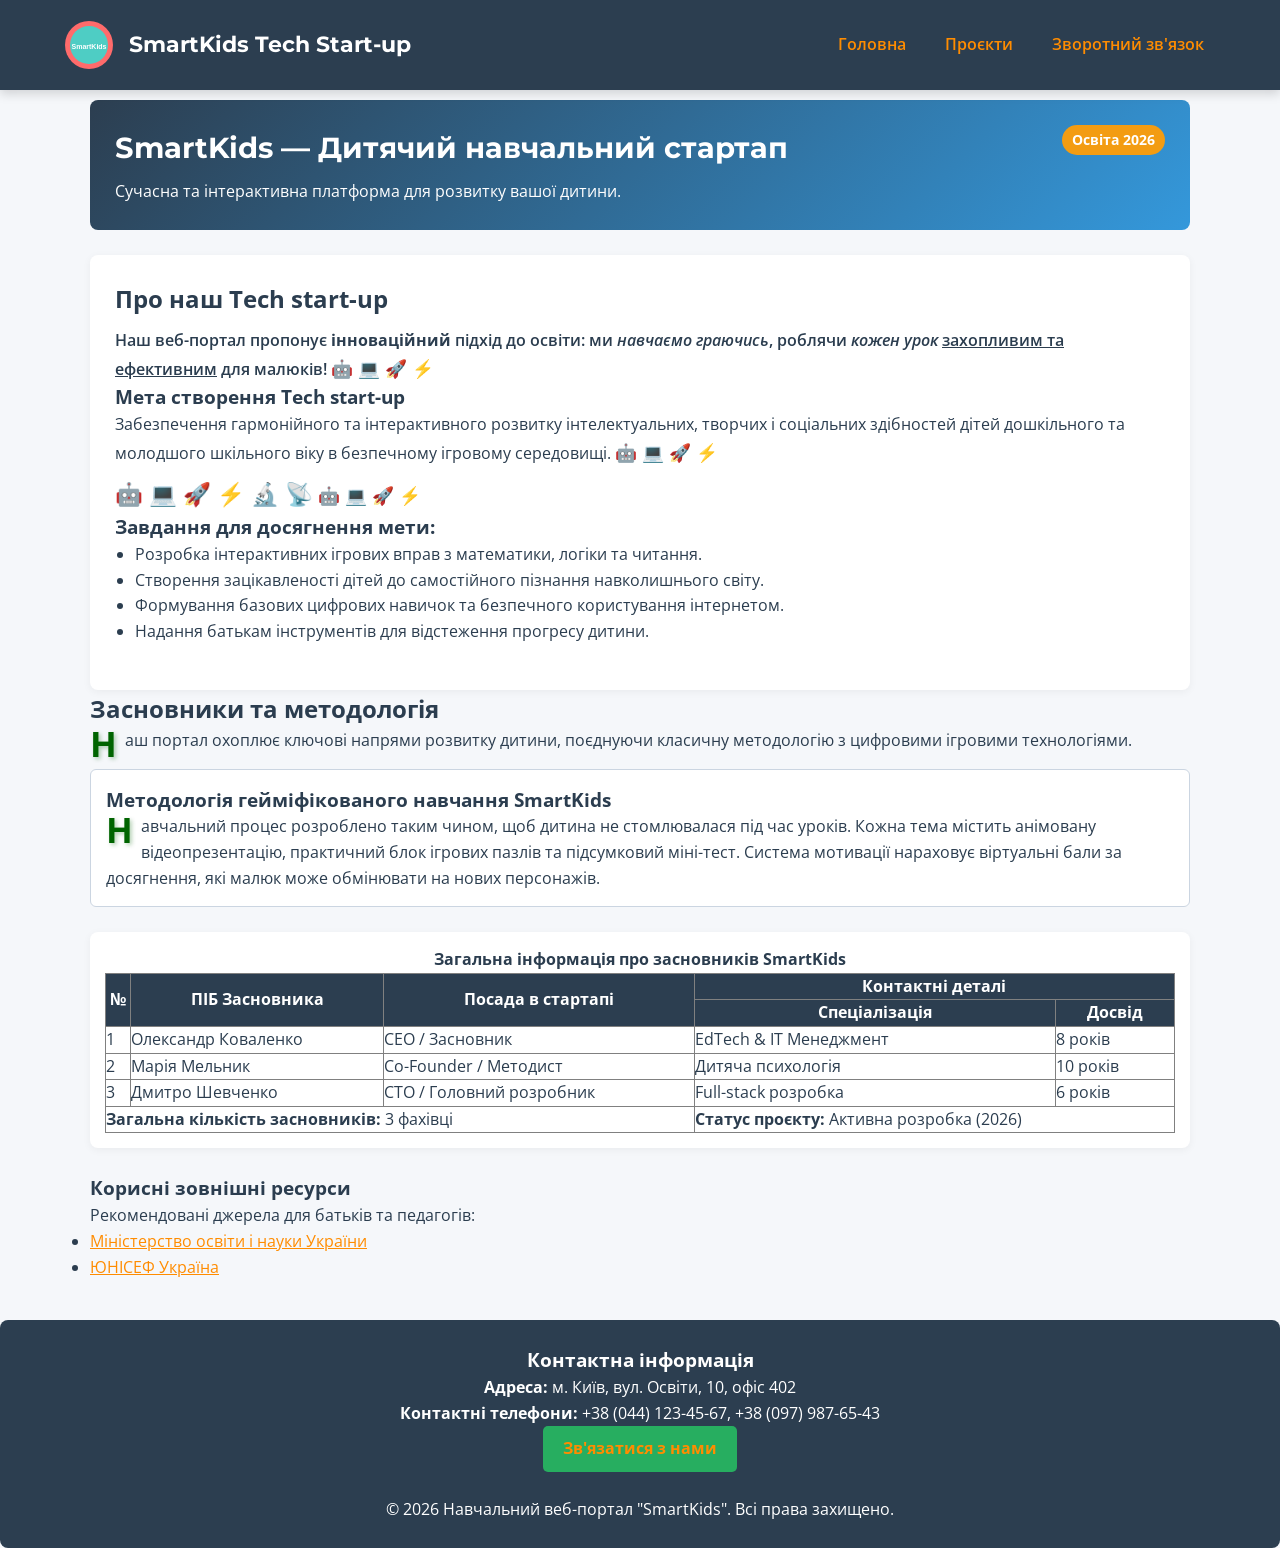
<file: index.html>
<!DOCTYPE html>
<html lang="uk">

<head>
    <meta charset="UTF-8">
    <meta name="viewport" content="width=device-width, initial-scale=1.0">
    <title>SmartKids — Навчальний веб-портал для дітей</title>

    <!-- Підключення зовнішньої таблиці стилів -->
    <link rel="stylesheet" href="style.css">

    <!-- Внутрішня таблиця стилів -->
    <style>
        .hero-banner {
            background: linear-gradient(135deg, #2c3e50, #3498db);
            color: white;
            padding: 25px;
            border-radius: 8px;
            margin-bottom: 25px;
        }

        .hero-banner h1 {
            font-family: var(--font-heading);
            font-size: 1.8rem;
            margin-bottom: 8px;
        }

        .emoji-block {
            font-size: 1.4rem;
            margin-top: 10px;
        }
    </style>
</head>

<body>

    <!-- Шапка із абсолютним позиціонуванням (0 відступ зверху) -->
    <header id="main-header">
        <div class="logo-container">
            <img src="data:image/svg+xml;utf8,<svg xmlns='http://www.w3.org/2000/svg' viewBox='0 0 100 100' width='80' height='80'><circle cx='50' cy='50' r='48' fill='%23FF6B6B'/><circle cx='50' cy='50' r='38' fill='%234ECDC4'/><text x='50' y='58' font-family='Arial' font-size='14' font-weight='bold' fill='%23FFFFFF' text-anchor='middle'>SmartKids</text></svg>"
                alt="Логотип SmartKids" width="50" height="50">
            <span class="portal-title">SmartKids Tech Start-up</span>
        </div>

        <nav class="main-nav">
            <ul>
                <li><a href="index.html">Головна</a></li>
                <li><a href="courses.html">Проєкти</a></li>
                <li><a href="feedback.html">Зворотний зв'язок</a></li>
            </ul>
        </nav>
    </header>

    <main class="container">

        <!-- Банер -->
        <section class="hero-banner">
            <span class="float-badge">Освіта 2026</span>
            <h1>SmartKids — Дитячий навчальний стартап</h1>
            <p>Сучасна та інтерактивна платформа для розвитку вашої дитини.</p>
        </section>

        <!-- Опис мети створення та список завдань -->
        <article id="about" class="purpose-section">
            <h2>Про наш Tech start-up</h2>

            <p>
                <span>Наш веб-портал пропонує <b>інноваційний</b> підхід до освіти: ми <i>навчаємо граючись</i>, роблячи
                    <em>кожен урок</em> <u>захопливим та ефективним</u> для малюків!</span>
            </p>

            <h3>Мета створення Tech start-up</h3>
            <p>
                Забезпечення гармонійного та інтерактивного розвитку інтелектуальних, творчих і соціальних здібностей
                дітей дошкільного та молодшого шкільного віку в безпечному ігровому середовищі.
            </p>

            <!-- Hi-tech емодзі контент після опису мети -->
            <p class="emoji-block">🤖 💻 🚀 ⚡️ 🔬 📡</p>

            <h3>Завдання для досягнення мети:</h3>
            <ul>
                <li>Розробка інтерактивних ігрових вправ з математики, логіки та читання.</li>
                <li>Створення зацікавленості дітей до самостійного пізнання навколишнього світу.</li>
                <li>Формування базових цифрових навичок та безпечного користування інтернетом.</li>
                <li>Надання батькам інструментів для відстеження прогресу дитини.</li>
            </ul>
        </article>

        <!-- Методологія та Таблиця засновників -->
        <article id="topics" class="about-teaching">
            <h2>Засновники та методологія</h2>
            <p>Наш портал охоплює ключові напрями розвитку дитини, поєднуючи класичну методологію з цифровими ігровими
                технологіями.</p>

            <div class="scrollable-text-block">
                <h3>Методологія гейміфікованого навчання SmartKids</h3>
                <p>Навчальний процес розроблено таким чином, щоб дитина не стомлювалася під час уроків. Кожна тема
                    містить анімовану відеопрезентацію, практичний блок ігрових пазлів та підсумковий міні-тест. Система
                    мотивації нараховує віртуальні бали за досягнення, які малюк може обмінювати на нових персонажів.
                </p>
            </div>

            <!-- Блок таблиці про засновників (tabindex="0" додано для зміщення на 2% при :focus) -->
            <div class="training-table-block" tabindex="0">
                <table border="1" cellpadding="8" cellspacing="0">
                    <caption><b>Загальна інформація про засновників SmartKids</b></caption>
                    <thead>
                        <tr>
                            <th rowspan="2">№</th>
                            <th rowspan="2">ПІБ Засновника</th>
                            <th rowspan="2">Посада в стартапі</th>
                            <th colspan="2">Контактні деталі</th>
                        </tr>
                        <tr>
                            <th>Спеціалізація</th>
                            <th>Досвід</th>
                        </tr>
                    </thead>
                    <tbody>
                        <tr>
                            <td>1</td>
                            <td>Олександр Коваленко</td>
                            <td>CEO / Засновник</td>
                            <td>EdTech &amp; IT Менеджмент</td>
                            <td>8 років</td>
                        </tr>
                        <tr>
                            <td>2</td>
                            <td>Марія Мельник</td>
                            <td>Co-Founder / Методист</td>
                            <td>Дитяча психологія</td>
                            <td>10 років</td>
                        </tr>
                        <tr>
                            <td>3</td>
                            <td>Дмитро Шевченко</td>
                            <td>CTO / Головний розробник</td>
                            <td>Full-stack розробка</td>
                            <td>6 років</td>
                        </tr>
                    </tbody>
                    <tfoot>
                        <tr>
                            <td colspan="3"><b>Загальна кількість засновників:</b> 3 фахівці</td>
                            <td colspan="2"><b>Статус проєкту:</b> Активна розробка (2026)</td>
                        </tr>
                    </tfoot>
                </table>
            </div>
        </article>

        <!-- Бокова панель -->
        <aside class="useful-links">
            <h3>Корисні зовнішні ресурси</h3>
            <p>Рекомендовані джерела для батьків та педагогів:</p>
            <ul>
                <li><a href="https://mon.gov.ua/" target="_blank" rel="noopener">Міністерство освіти і науки України</a>
                </li>
                <li><a href="https://www.unicef.org/ukraine/" target="_blank" rel="noopener">ЮНІСЕФ Україна</a></li>
            </ul>
        </aside>

    </main>

    <!-- Контакти з затримкою підсилення шрифту і фону при виділенні/фокусі -->
    <footer id="contacts" tabindex="0">
        <h3>Контактна інформація</h3>
        <p><b>Адреса:</b> м. Київ, вул. Освіти, 10, офіс 402</p>
        <p><b>Контактні телефони:</b> +38 (044) 123-45-67, +38 (097) 987-65-43</p>
        <p><a href="feedback.html" class="btn-action">Зв'язатися з нами</a></p>
        <br>
        <p>&copy; 2026 Навчальний веб-портал "SmartKids". Всі права захищено.</p>
    </footer>

    <script src="script.js"></script>
    
</body>

</html>
</file>
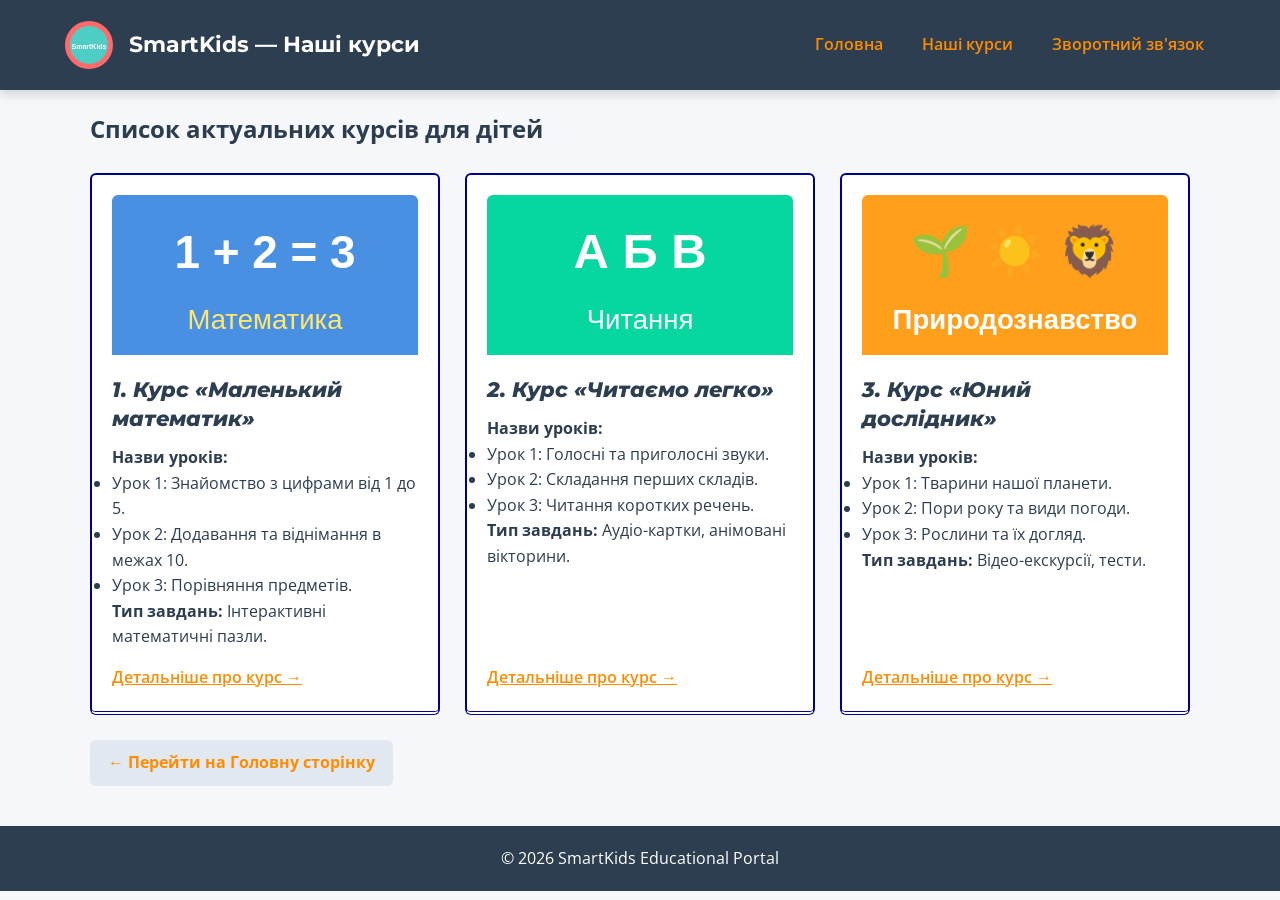
<file: courses.html>
<!DOCTYPE html>
<html lang="uk">

<head>
    <meta charset="UTF-8">
    <meta name="viewport" content="width=device-width, initial-scale=1.0">
    <title>SmartKids — Наші курси</title>

    <!-- 1. Підключення зовнішньої таблиці стилів -->
    <link rel="stylesheet" href="style.css">

    <!-- 2. Внутрішня таблиця стилів -->
    <style>
        /* Внутрішній відступ для body, щоб фіксована шапка не перекривала контент */
        body {
            padding-top: 110px;
        }
    </style>
</head>

<body>

    <!-- Фіксована шапка (Вимога для сторінки курсів) -->
    <header id="courses-header">
        <div class="logo-container">
            <img src="data:image/svg+xml;utf8,<svg xmlns='http://www.w3.org/2000/svg' viewBox='0 0 100 100' width='80' height='80'><circle cx='50' cy='50' r='48' fill='%23FF6B6B'/><circle cx='50' cy='50' r='38' fill='%234ECDC4'/><text x='50' y='58' font-family='Arial' font-size='14' font-weight='bold' fill='%23FFFFFF' text-anchor='middle'>SmartKids</text></svg>"
                alt="Логотип SmartKids" width="50" height="50">
            <h1>SmartKids — Наші курси</h1>
        </div>

        <nav class="main-nav">
            <ul>
                <li><a href="index.html">Головна</a></li>
                <li><a href="courses.html">Наші курси</a></li>
                <li><a href="feedback.html">Зворотний зв'язок</a></li>
            </ul>
        </nav>
    </header>

    <main class="container">
        <h2>Список актуальних курсів для дітей</h2>

        <!-- Grid-контейнер для курсів -->
        <div class="courses-grid">

            <!-- Курс 1 -->
            <article class="course-card">
                <div>
                    <div class="course-image-wrapper">
                        <img class="course-image"
                            src="data:image/svg+xml;utf8,<svg xmlns='http://www.w3.org/2000/svg' viewBox='0 0 200 150' width='200' height='150'><rect width='200' height='150' rx='15' fill='%234A90E2'/><text x='100' y='70' font-family='Arial' font-size='30' font-weight='bold' fill='%23FFFFFF' text-anchor='middle'>1 %2B 2 = 3</text><text x='100' y='110' font-family='Arial' font-size='18' fill='%23FFE66D' text-anchor='middle'>Математика</text></svg>"
                            alt="Курс Математика">
                    </div>
                    <h3 class="course-title">1. Курс «Маленький математик»</h3>
                    <p><b>Назви уроків:</b></p>
                    <ul>
                        <li>Урок 1: Знайомство з цифрами від 1 до 5.</li>
                        <li>Урок 2: Додавання та віднімання в межах 10.</li>
                        <li>Урок 3: Порівняння предметів.</li>
                    </ul>
                    <p><b>Тип завдань:</b> Інтерактивні математичні пазли.</p>
                </div>
                <a href="#math" class="course-link">Детальніше про курс →</a>
            </article>

            <!-- Курс 2 -->
            <article class="course-card">
                <div>
                    <div class="course-image-wrapper">
                        <img class="course-image"
                            src="data:image/svg+xml;utf8,<svg xmlns='http://www.w3.org/2000/svg' viewBox='0 0 200 150' width='200' height='150'><rect width='200' height='150' rx='15' fill='%2306D6A0'/><text x='100' y='70' font-family='Arial' font-size='32' font-weight='bold' fill='%23FFFFFF' text-anchor='middle'>А Б В</text><text x='100' y='110' font-family='Arial' font-size='18' fill='%23FFFFFF' text-anchor='middle'>Читання</text></svg>"
                            alt="Курс Читання">
                    </div>
                    <h3 class="course-title">2. Курс «Читаємо легко»</h3>
                    <p><b>Назви уроків:</b></p>
                    <ul>
                        <li>Урок 1: Голосні та приголосні звуки.</li>
                        <li>Урок 2: Складання перших складів.</li>
                        <li>Урок 3: Читання коротких речень.</li>
                    </ul>
                    <p><b>Тип завдань:</b> Аудіо-картки, анімовані вікторини.</p>
                </div>
                <a href="#reading" class="course-link">Детальніше про курс →</a>
            </article>

            <!-- Курс 3 -->
            <article class="course-card">
                <div>
                    <div class="course-image-wrapper">
                        <img class="course-image"
                            src="data:image/svg+xml;utf8,<svg xmlns='http://www.w3.org/2000/svg' viewBox='0 0 200 150' width='200' height='150'><rect width='200' height='150' rx='15' fill='%23FF9F1C'/><text x='100' y='70' font-family='Arial' font-size='32' text-anchor='middle'>🌱 ☀️ 🦁</text><text x='100' y='110' font-family='Arial' font-size='18' font-weight='bold' fill='%23FFFFFF' text-anchor='middle'>Природознавство</text></svg>"
                            alt="Курс Природознавство">
                    </div>
                    <h3 class="course-title">3. Курс «Юний дослідник»</h3>
                    <p><b>Назви уроків:</b></p>
                    <ul>
                        <li>Урок 1: Тварини нашої планети.</li>
                        <li>Урок 2: Пори року та види погоди.</li>
                        <li>Урок 3: Рослини та їх догляд.</li>
                    </ul>
                    <p><b>Тип завдань:</b> Відео-екскурсії, тести.</p>
                </div>
                <a href="#science" class="course-link">Детальніше про курс →</a>
            </article>

        </div>

        <br>
        <a href="index.html" class="btn-back">&larr; Перейти на Головну сторінку</a>
    </main>

    <footer>
        <p>&copy; 2026 SmartKids Educational Portal</p>
    </footer>

</body>

</html>
</file>
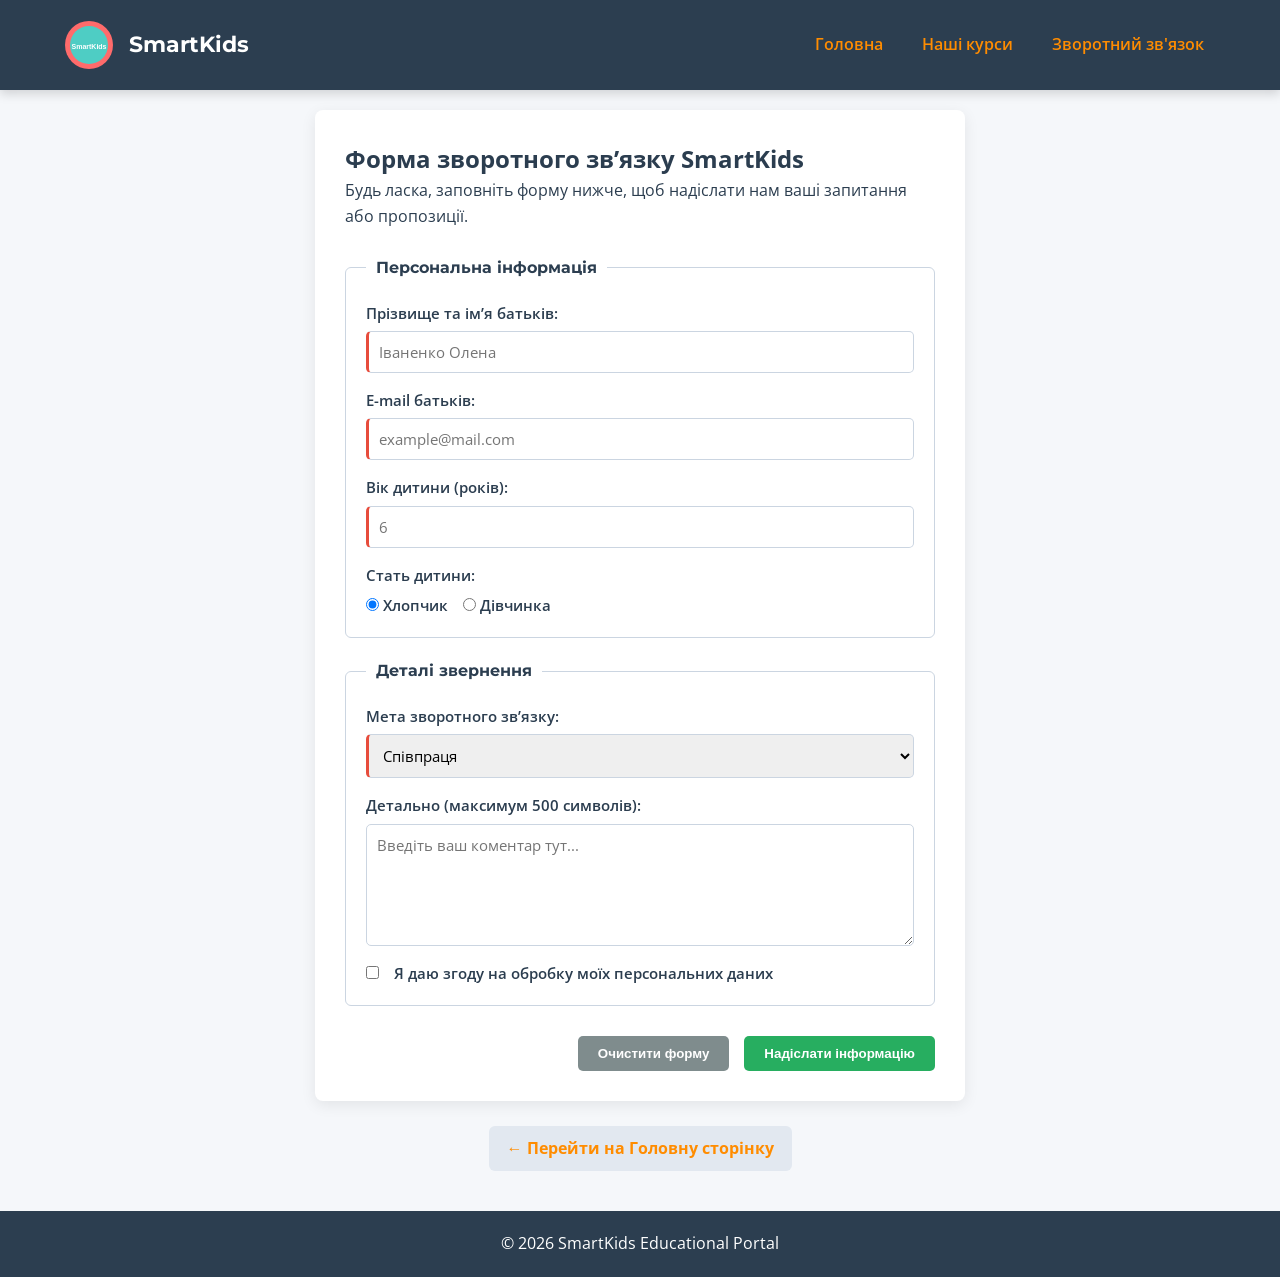
<file: feedback.html>
<!DOCTYPE html>
<html lang="uk">

<head>
    <meta charset="UTF-8">
    <meta name="viewport" content="width=device-width, initial-scale=1.0">
    <title>SmartKids — Зворотний зв'язок</title>

    <!-- Підключення зовнішньої таблиці стилів -->
    <link rel="stylesheet" href="style.css">

    <!-- Внутрішня таблиця стилів (Вимога Лаб 2) -->
    <style>
        /* Локальні стилі для сторінки зворотного зв'язку */
        body {
            padding-top: 110px;
        }
    </style>
</head>

<body>

    <!-- Шапка сайту з єдиним навігаційним меню -->
    <header id="main-header">
        <div class="logo-container">
            <img src="data:image/svg+xml;utf8,<svg xmlns='http://www.w3.org/2000/svg' viewBox='0 0 100 100' width='80' height='80'><circle cx='50' cy='50' r='48' fill='%23FF6B6B'/><circle cx='50' cy='50' r='38' fill='%234ECDC4'/><text x='50' y='58' font-family='Arial' font-size='14' font-weight='bold' fill='%23FFFFFF' text-anchor='middle'>SmartKids</text></svg>"
                alt="Логотип SmartKids" width="50" height="50">
            <span class="portal-title">SmartKids</span>
        </div>

        <nav class="main-nav">
            <ul>
                <li><a href="index.html">Головна</a></li>
                <li><a href="courses.html">Наші курси</a></li>
                <li><a href="feedback.html">Зворотний зв'язок</a></li>
            </ul>
        </nav>
    </header>

    <!-- Головна обгортка сторінки на Flexbox -->
    <main class="container flex-feedback-wrapper">

        <div class="feedback-form-container">
            <h2>Форма зворотного зв’язку SmartKids</h2>
            <p>Будь ласка, заповніть форму нижче, щоб надіслати нам ваші запитання або пропозиції.</p>
            <br>

            <form action="#" method="post" class="flex-form">

                <!-- Група 1: Персональна інформація -->
                <fieldset class="form-fieldset">
                    <legend><b>Персональна інформація</b></legend>

                    <div class="form-group">
                        <label for="parent_name">Прізвище та ім’я батьків:</label>
                        <input type="text" id="parent_name" name="parent_name" placeholder="Іваненко Олена" required>
                    </div>

                    <div class="form-group">
                        <label for="parent_email">E-mail батьків:</label>
                        <input type="email" id="parent_email" name="parent_email" placeholder="example@mail.com"
                            required>
                    </div>

                    <div class="form-group">
                        <label for="child_age">Вік дитини (років):</label>
                        <input type="number" id="child_age" name="child_age" min="2" max="12" placeholder="6" required>
                    </div>

                    <div class="form-group">
                        <label>Стать дитини:</label>
                        <div class="radio-group">
                            <label><input type="radio" id="boy" name="child_gender" value="хлопчик" checked>
                                Хлопчик</label>
                            <label><input type="radio" id="girl" name="child_gender" value="дівчинка"> Дівчинка</label>
                        </div>
                    </div>
                </fieldset>

                <!-- Група 2: Деталі звернення -->
                <fieldset class="form-fieldset">
                    <legend><b>Деталі звернення</b></legend>

                    <div class="form-group">
                        <label for="goal">Мета зворотного зв’язку:</label>
                        <select name="goal" id="goal" required>
                            <option value="cooperation">Співпраця</option>
                            <option value="complaint">Скарга на неякісний контент</option>
                            <option value="suggestion">Пропозиція</option>
                            <option value="bug">Наявність помилки</option>
                        </select>
                    </div>

                    <div class="form-group">
                        <label for="details">Детально (максимум 500 символів):</label>
                        <textarea id="details" name="details" rows="5" maxlength="500"
                            placeholder="Введіть ваш коментар тут..."></textarea>
                    </div>

                    <div class="form-group checkbox-group">
                        <input type="checkbox" id="consent" name="consent" required>
                        <label for="consent">Я даю згоду на обробку моїх персональних даних</label>
                    </div>
                </fieldset>

                <!-- Кнопки керування формою з Flex-позиціонуванням -->
                <div class="form-actions">
                    <button type="reset" class="btn-action btn-reset">Очистити форму</button>
                    <button type="submit" class="btn-action">Надіслати інформацію</button>
                </div>
            </form>
        </div>

        <div class="back-link-wrapper">
            <a href="index.html" class="btn-back">&larr; Перейти на Головну сторінку</a>
        </div>

    </main>

    <footer>
        <p>&copy; 2026 SmartKids Educational Portal</p>
    </footer>

</body>

</html>
</file>
<file: style.css>
/* 1. ПІДКЛЮЧЕННЯ ШРИФТІВ ТА ЗМІННІ */
@import url('https://fonts.googleapis.com/css2?family=Montserrat:wght@600;700;800&family=Open+Sans:ital,wght@0,400;0,600;1,400&display=swap');

:root {
    --primary-color: #2c3e50;
    --secondary-color: darkgreen;
    --accent-blue: darkblue;
    /* Темно-синій колір рамок проєктів */
    --unvisited-orange: darkorange;
    /* Темно-помаранчевий колір невідвіданих посилань */
    --visited-red: #800000;
    --bg-light: rgb(245, 247, 250);
    --text-dark: hsl(210, 29%, 24%);

    --font-heading: 'Montserrat', sans-serif;
    --font-body: 'Open Sans', Arial, sans-serif;
}

/* 2. СКИНУТТЯ ТА БАЗОВІ СТИЛІ */
* {
    box-sizing: border-box;
    margin: 0;
    padding: 0;
}

body {
    font-family: var(--font-body);
    color: var(--text-dark);
    background-color: var(--bg-light);
    line-height: 1.6;
    padding-top: 100px;
}

.container {
    width: 90%;
    max-width: 1100px;
    margin: 0 auto 40px auto;
}

/* 3. ШАПКА ТА НАВІГАЦІЯ */

/* Головна сторінка: Абсолютно позиціонована з 0 відступом зверху */
#main-header {
    position: absolute;
    top: 0;
    left: 0;
    width: 100%;
    height: 90px;
    background-color: var(--primary-color);
    color: white;
    display: flex;
    align-items: center;
    justify-content: space-between;
    padding: 0 5%;
    z-index: 100;
    box-shadow: 0 4px 10px rgba(0, 0, 0, 0.15);
}

/* Сторінка «Проєкти»: Фіксована зверху */
#courses-header {
    position: fixed;
    top: 0;
    left: 0;
    width: 100%;
    height: 90px;
    background-color: var(--primary-color);
    color: white;
    display: flex;
    align-items: center;
    justify-content: space-between;
    padding: 0 5%;
    z-index: 1000;
    box-shadow: 0 4px 10px rgba(0, 0, 0, 0.15);
}

.logo-container {
    display: flex;
    align-items: center;
    gap: 15px;
}

.logo-container h1,
.portal-title {
    font-family: var(--font-heading);
    font-size: 1.4rem;
    font-weight: 700;
    color: white;
}

.main-nav ul {
    display: flex;
    list-style: none;
    gap: 15px;
}

.main-nav a {
    color: white;
    text-decoration: none;
    font-weight: 600;
    padding: 8px 12px;
    border-radius: 4px;
    transition: background-color 0.3s ease;
}

.main-nav a:hover {
    background-color: #f39c12;
}

/* 4. ВИМОГИ ДО ГОЛОВНОЇ СТОРІНКИ (INDEX.HTML) */

.float-badge {
    float: right;
    background-color: #f39c12;
    color: white;
    padding: 4px 10px;
    font-size: 0.85rem;
    font-weight: bold;
    border-radius: 15px;
}

/* Блок опису мети: НЕ має зовнішніх (margin: 0), але має внутрішні (padding) */
.purpose-section {
    margin: 0 !important;
    padding: 25px !important;
    background: white;
    border-radius: 8px;
    box-shadow: 0 2px 8px rgba(0, 0, 0, 0.05);
}

.purpose-section h2+p {
    font-weight: 600;
    margin-top: 10px;
}

.purpose-section h3~ul {
    margin-bottom: 20px;
    padding-left: 20px;
}

/* Hi-tech емодзі після опису мети */
.purpose-section p::after {
    content: " 🤖 💻 🚀 ⚡️";
    font-size: 1.1rem;
}

.about-teaching p::first-letter {
    font-size: 220%;
    font-weight: bold;
    color: var(--secondary-color);
    float: left;
    line-height: 0.9;
    margin-right: 8px;
    text-shadow: 2px 2px 4px rgba(0, 100, 0, 0.3);
}

.scrollable-text-block {
    max-height: 140px;
    overflow-y: auto;
    background: white;
    padding: 15px;
    border: 1px solid #cbd5e1;
    border-radius: 6px;
    margin: 15px 0;
}

/* Під час фокусування на блоці таблиці — зміщення праворуч на 2% від величини блоку */
.training-table-block {
    outline: none;
    transition: transform 0.3s ease-in-out;
    margin: 25px 0;
    background: white;
    padding: 15px;
    border-radius: 8px;
    box-shadow: 0 2px 8px rgba(0, 0, 0, 0.05);
}

.training-table-block:focus,
.training-table-block:focus-within {
    transform: translateX(2%);
}

table {
    width: 100%;
    border-collapse: collapse;
}

th {
    background-color: var(--primary-color);
    color: white;
}

/* Контакти: через 2 сек підсилюється шрифт і фон на 10% при фокусі/виділенні */
#contacts {
    outline: none;
    background-color: var(--primary-color);
    color: white;
    padding: 25px;
    border-radius: 8px;
    transition: filter 0.4s ease 2s, background-color 0.4s ease 2s;
    cursor: pointer;
}

#contacts::selection,
#contacts *::selection {
    background-color: #f39c12;
    color: #000;
}

#contacts:focus {
    filter: brightness(110%) contrast(110%);
}

/* 5. ВИМОГИ ДО СТОРІНКИ «ПРОЄКТИ» (COURSES.HTML) */

.courses-grid {
    display: grid;
    grid-template-columns: repeat(auto-fit, minmax(280px, 1fr));
    gap: 25px;
    margin-top: 25px;
}

/* Рамка темно-синього кольору: нижня подвійна, решта суцільні */
.course-card {
    background: white;
    padding: 20px;
    border-top: 2px solid var(--accent-blue);
    border-left: 2px solid var(--accent-blue);
    border-right: 2px solid var(--accent-blue);
    border-bottom: 4px double var(--accent-blue);
    border-radius: 6px;
    display: flex;
    flex-direction: column;
    justify-content: space-between;
}

/* Назва проєкту: жирна, більші гліфи, похила */
.course-title {
    font-family: var(--font-heading);
    font-weight: 800;
    font-size: 1.3rem;
    line-height: 1.4;
    font-style: italic;
    color: var(--primary-color);
    margin: 12px 0;
}

/* Анімація зображення при наведенні: чорно-біле фото */
.course-image-wrapper {
    overflow: hidden;
    border-radius: 6px;
}

.course-image {
    width: 100%;
    height: 160px;
    object-fit: cover;
    transition: filter 0.4s ease;
}

.course-image:hover {
    filter: grayscale(100%);
}

/* Невідвідані посилання (:link) — темно-помаранчевий колір */
.course-link:link,
.btn-back:link,
a:link {
    color: var(--unvisited-orange);
}

.course-link:visited,
.btn-back:visited {
    color: var(--visited-red);
}

.course-link {
    display: inline-block;
    margin-top: 15px;
    font-weight: 600;
    text-decoration: underline;
}

.btn-back {
    display: inline-block;
    padding: 10px 18px;
    background-color: #e2e8f0;
    text-decoration: none;
    font-weight: bold;
    border-radius: 6px;
    transition: background-color 0.3s ease;
}

.btn-back:hover {
    background-color: #cbd5e1;
}

/* 6. СТОРІНКА «ЗВОРОТНИЙ ЗВ'ЯЗОК» (FEEDBACK.HTML) */

.flex-feedback-wrapper {
    display: flex;
    flex-direction: column;
    justify-content: center;
    align-items: center;
    min-height: 65vh;
}

.feedback-form-container {
    display: flex;
    flex-direction: column;
    width: 100%;
    max-width: 650px;
    background: white;
    padding: 30px;
    border-radius: 8px;
    box-shadow: 0 4px 15px rgba(0, 0, 0, 0.08);
}

.flex-form {
    display: flex;
    flex-direction: column;
    gap: 20px;
}

.form-fieldset {
    border: 1px solid #cbd5e1;
    border-radius: 6px;
    padding: 20px;
    display: flex;
    flex-direction: column;
    gap: 15px;
}

.form-fieldset legend {
    padding: 0 10px;
    font-weight: bold;
    color: var(--primary-color);
    font-family: var(--font-heading);
}

.form-group {
    display: flex;
    flex-direction: column;
    gap: 6px;
    flex-grow: 1;
    flex-shrink: 0;
}

.form-group label {
    font-weight: 600;
    font-size: 0.95rem;
}

.radio-group,
.checkbox-group {
    display: flex;
    flex-direction: row;
    align-items: center;
    gap: 15px;
}

input[type="text"],
input[type="email"],
input[type="number"],
select,
textarea {
    width: 100%;
    padding: 10px;
    border: 1px solid #cbd5e1;
    border-radius: 5px;
    font-family: inherit;
    font-size: 0.95rem;
    transition: border-color 0.3s ease, box-shadow 0.3s ease;
}

input[required],
select[required] {
    border-left: 3px solid #e74c3c;
}

input:focus,
select:focus,
textarea:focus {
    outline: none;
    border-color: #3498db;
    box-shadow: 0 0 5px rgba(52, 152, 219, 0.4);
}

.form-actions {
    display: flex;
    justify-content: flex-end;
    gap: 15px;
    order: 3;
    align-self: flex-end;
    margin-top: 10px;
}

.btn-action {
    display: inline-block;
    background-color: #27ae60;
    color: white;
    padding: 10px 20px;
    border-radius: 5px;
    text-decoration: none;
    font-weight: bold;
    border: none;
    cursor: pointer;
    transition: background-color 0.4s ease, box-shadow 0.4s ease, transform 0.4s ease;
}

.btn-reset {
    background-color: #7f8c8d;
}

.btn-reset:hover {
    background-color: #6c7a89;
}

.back-link-wrapper {
    margin-top: 25px;
    align-self: center;
}

/* 7. ПІДВАЛ */

footer {
    background-color: var(--primary-color);
    color: white;
    text-align: center;
    padding: 20px;
    margin-top: 40px;
}
</file>
